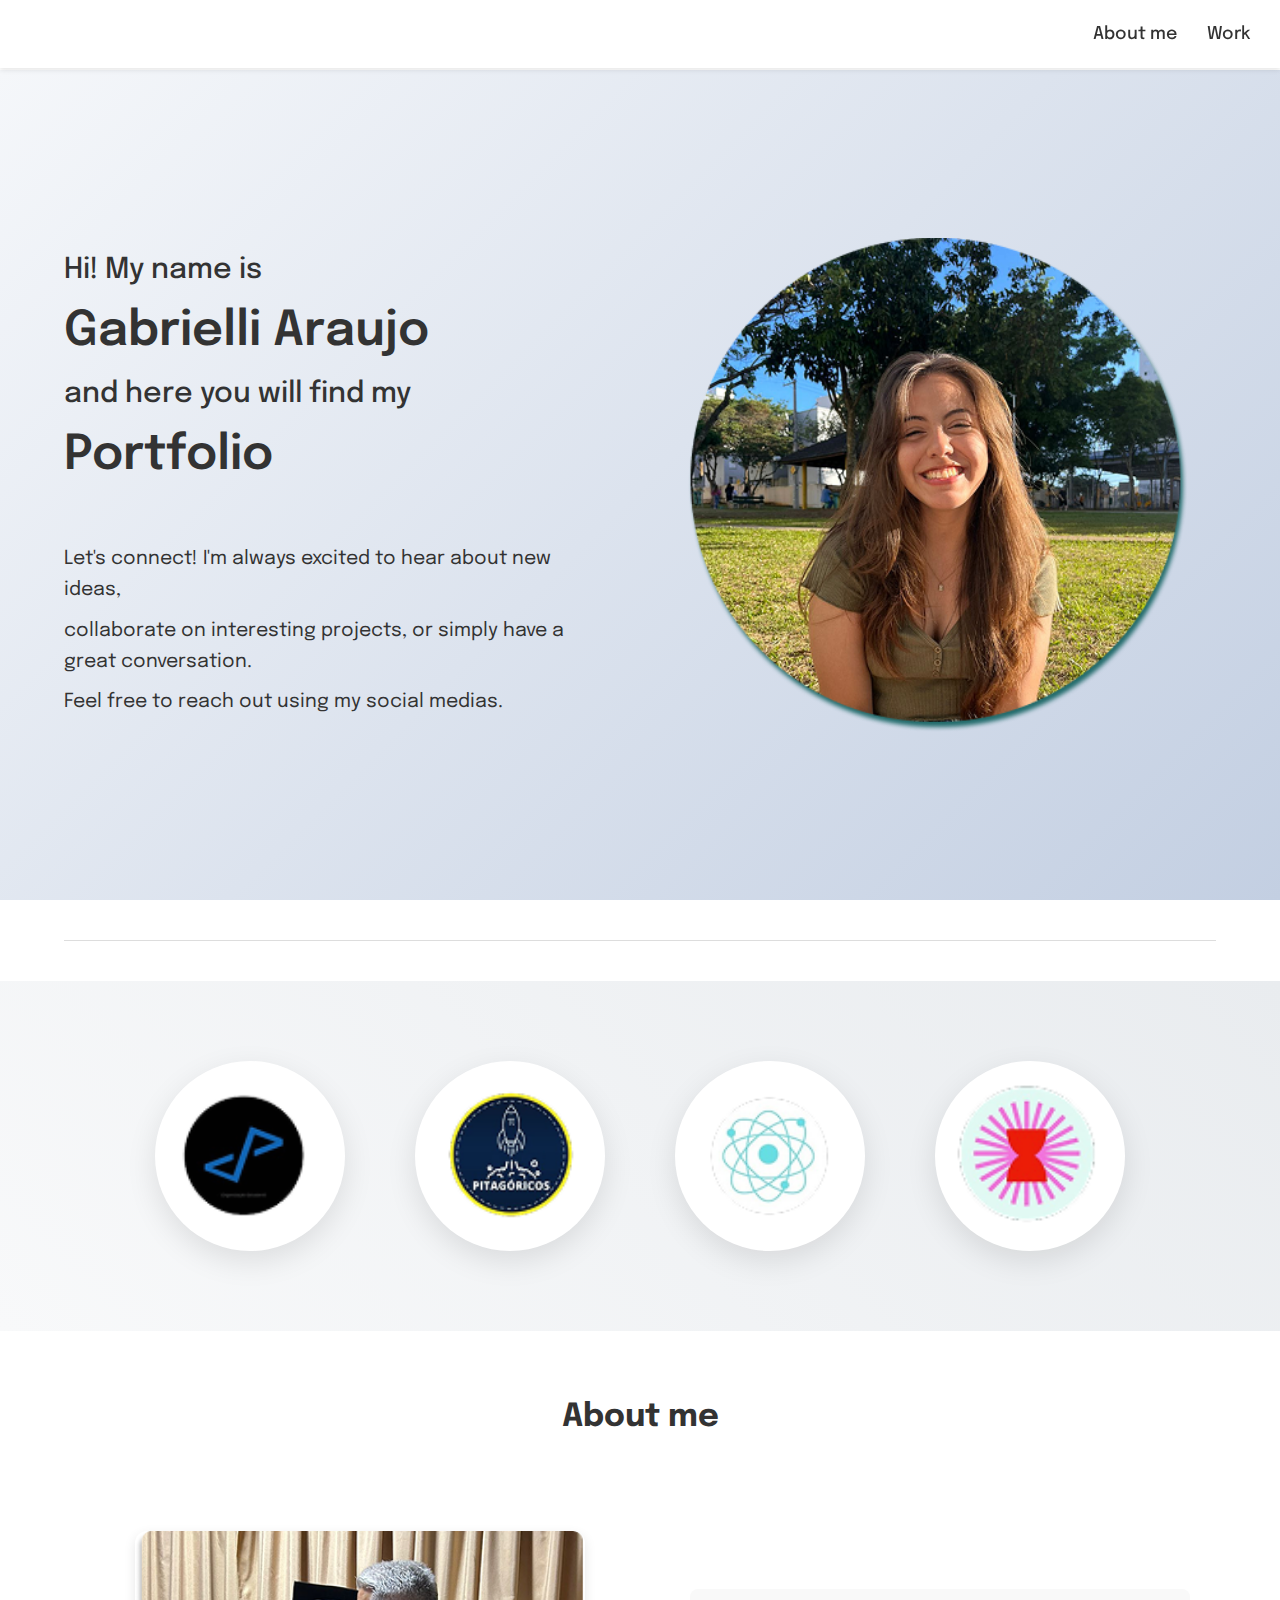
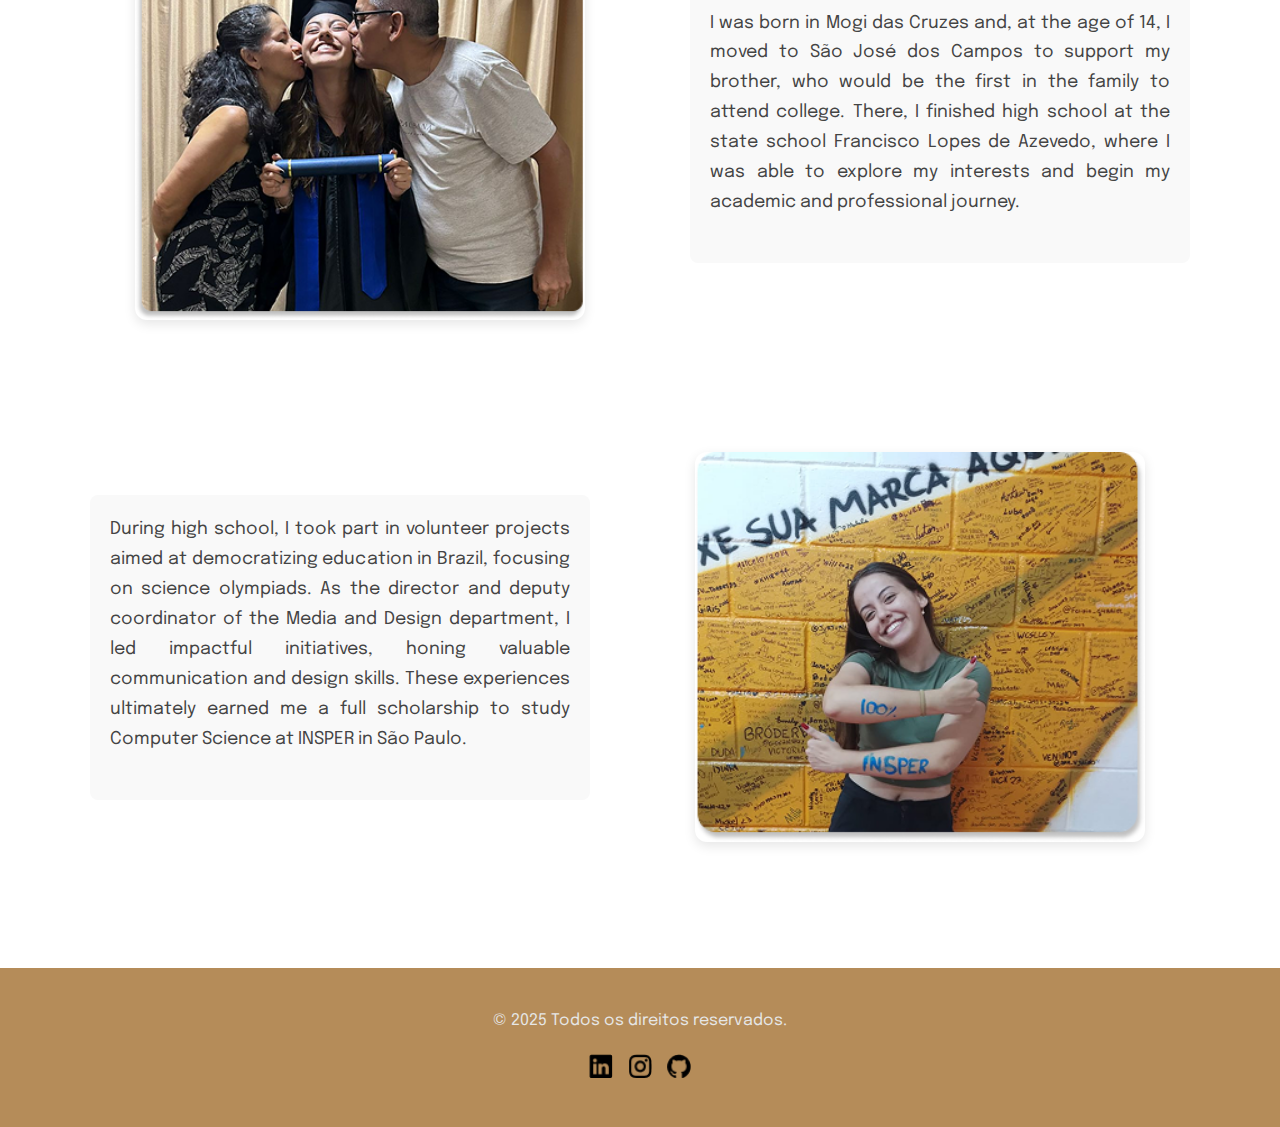
<file: index.html>
<!DOCTYPE html>
<html lang="pt-BR">
<head>
    <meta charset="UTF-8">
    <meta name="viewport" content="width=device-width, initial-scale=1.0">
    <link rel="stylesheet" href="styles.css">
    <link rel="preconnect" href="https://fonts.googleapis.com">
    <link rel="preconnect" href="https://fonts.gstatic.com" crossorigin>
    <link href="https://fonts.googleapis.com/css2?family=Epilogue:wght@400;500;600&display=swap" rel="stylesheet">
    <title>Minha Página</title>
</head>
<body>
    <header>
        <nav>
            <ul class="nav-links">
                <li><a href = "index.html">About me</a></li>
                <li><a href="work.html">Work</a></li>
            </ul>
        </nav>
    </header>

<section class="hero-section">
    <div class="hero-content">
        <div class="intro-container">
            <h2>Hi! My name is</h2>
            <h1>Gabrielli Araujo</h1>
            <h2>and here you will find my</h2>
            <h1>Portfolio</h1>
        </div>

        <div class="description-contact">
            <h3>Let's connect! I'm always excited to hear about new ideas,</h3>
            <h3>collaborate on interesting projects, or simply have a great conversation.</h3>
            <h3>Feel free to reach out using my social medias.</h3>
        </div>
    </div>
    
    <div class="img-gabi">
        <img src="docs/Images/Foto-Gabi.jpg" alt="Foto de Gabrielli">
    </div>
</section>

<div class="divider-line"></div>

<section class="logos-section">
    <a href="https://www.inspercode.com">
        <img src="docs/Images/InsperCode.png" alt="InsperCode">
    </a>
    <a href="https://www.instagram.com/pitagoricos/">
        <img src="docs/Images/1.png" alt="Pitagóricos">
    </a>
    <a href="https://www.instagram.com/cnquimica/">
        <img src="docs/Images/2.png" alt="Campeonato Nacional de Química">
    </a>
    <a href="https://ampulhetadosaber.com">
        <img src="docs/Images/3.png" alt="Ampulheta do Saber">
    </a>
</section>   

<section class="about-section">
    <h1>About me</h1>
    <div class="about-container">
        <figure class="about-image">
            <img src="docs/Images/Pais-da-Gabi.jpg" alt="Foto com Família">
        </figure>
        <div class="about-text">
            <p>
                I was born in Mogi das Cruzes and, at the age of 14, I moved to São José dos Campos to support my brother, who would be the first in the family to attend college. There, I finished high school at the state school Francisco Lopes de Azevedo, where I was able to explore my interests and begin my academic and professional journey.
            </p>
        </div>
    </div>
    <div class="about-container reversed">
        <div class="about-text">
            <p>During high school, I took part in volunteer projects aimed at democratizing education in Brazil, focusing on science olympiads. As the director and deputy coordinator of the Media and Design department, I led impactful initiatives, honing valuable communication and design skills. These experiences ultimately earned me a full scholarship to study Computer Science at INSPER in São Paulo.</p>
        </div>
        <figure class="about-image">
            <img src="docs/Images/Gabi-Aprovação.jpg" alt="Foto aprovação">
        </figure>
    </div>
</section>

    <footer>
        <p>&copy; 2025 Todos os direitos reservados.</p>
        <figure>
            <a href="https://www.linkedin.com/in/gabriellisoaresaraujo">
                <img src="docs/Images/Linkedin-Logo.png" alt ="LinkedIn">
            </a>
            <a href="https://www.instagram.com/saraujobi_/">
                <img src="docs/Images/Instagram-Logo.png" alt="Instagram">
            </a>
            <a href="https://github.com/bisaraujo">
                <img src="docs/Images/Github-Logo.png" alt="Github">
            </a>
        </figure>
    </footer>
</body>
</html>
</file>
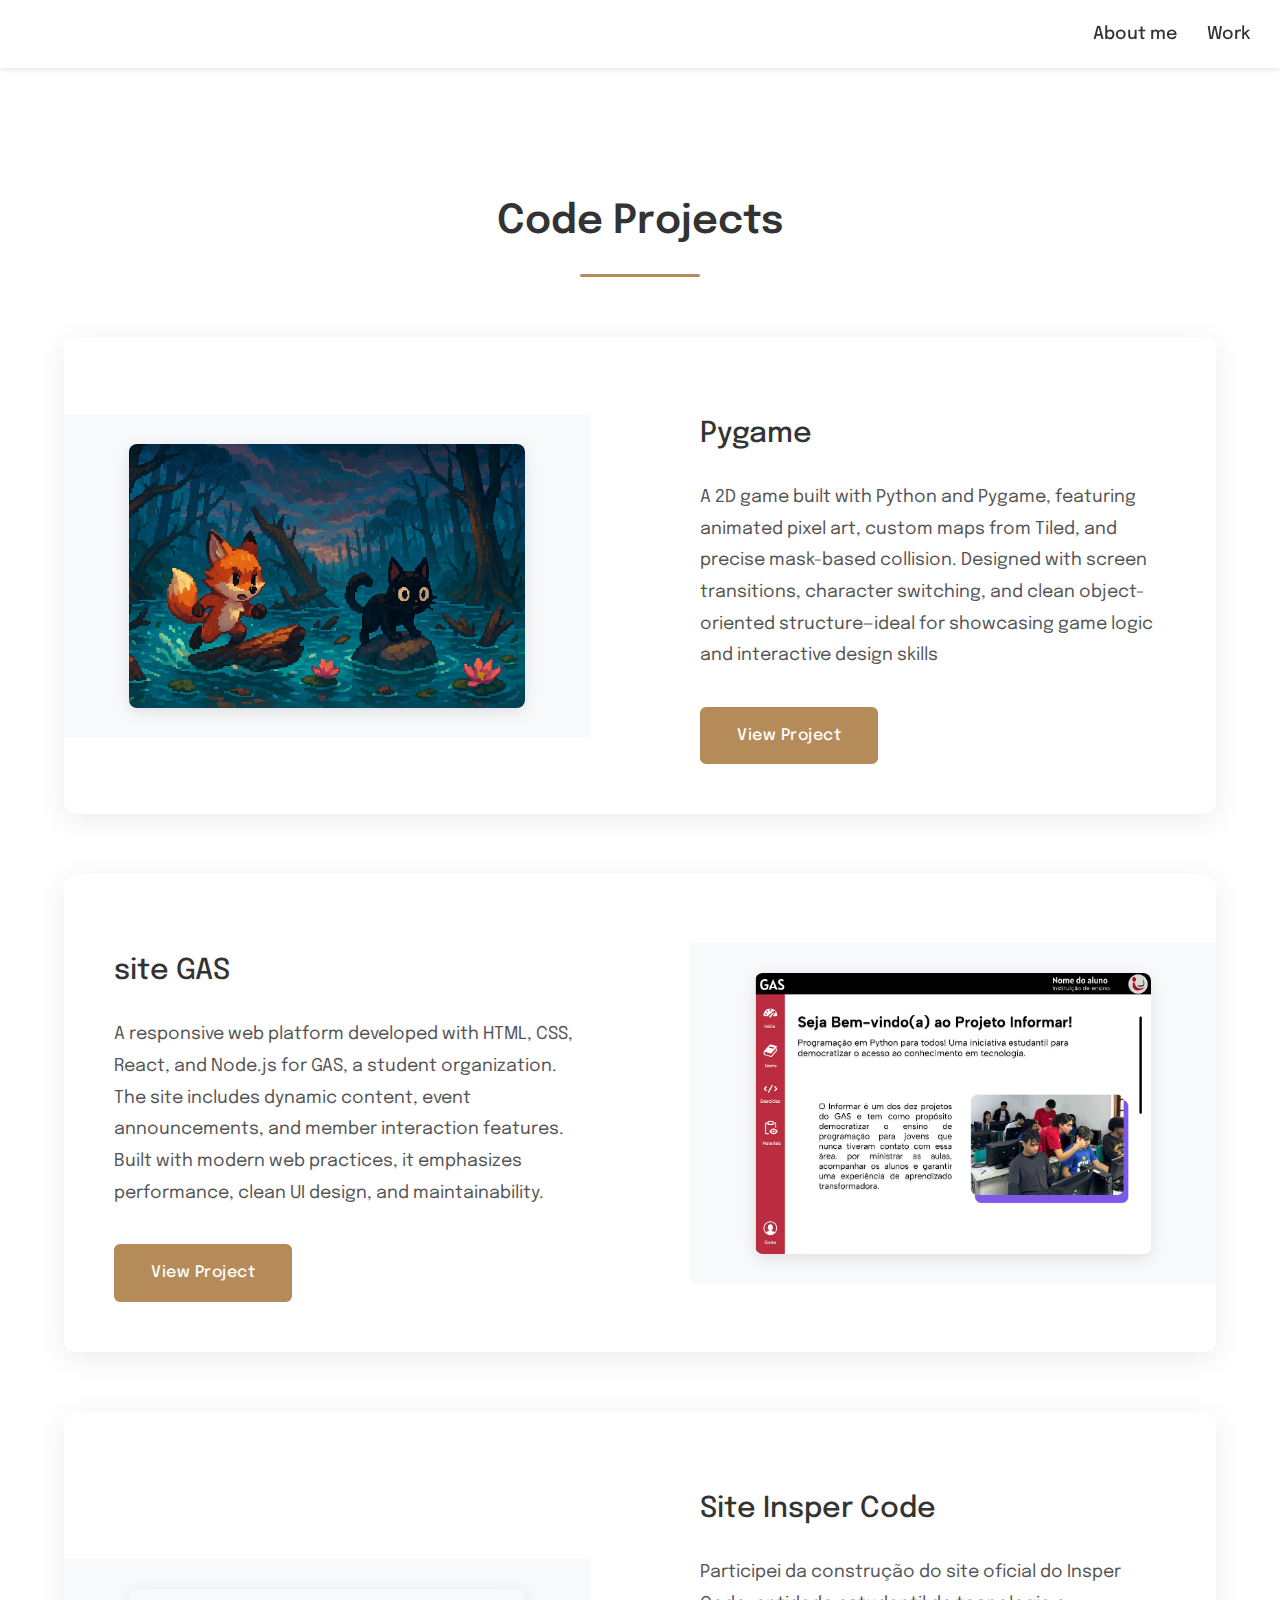
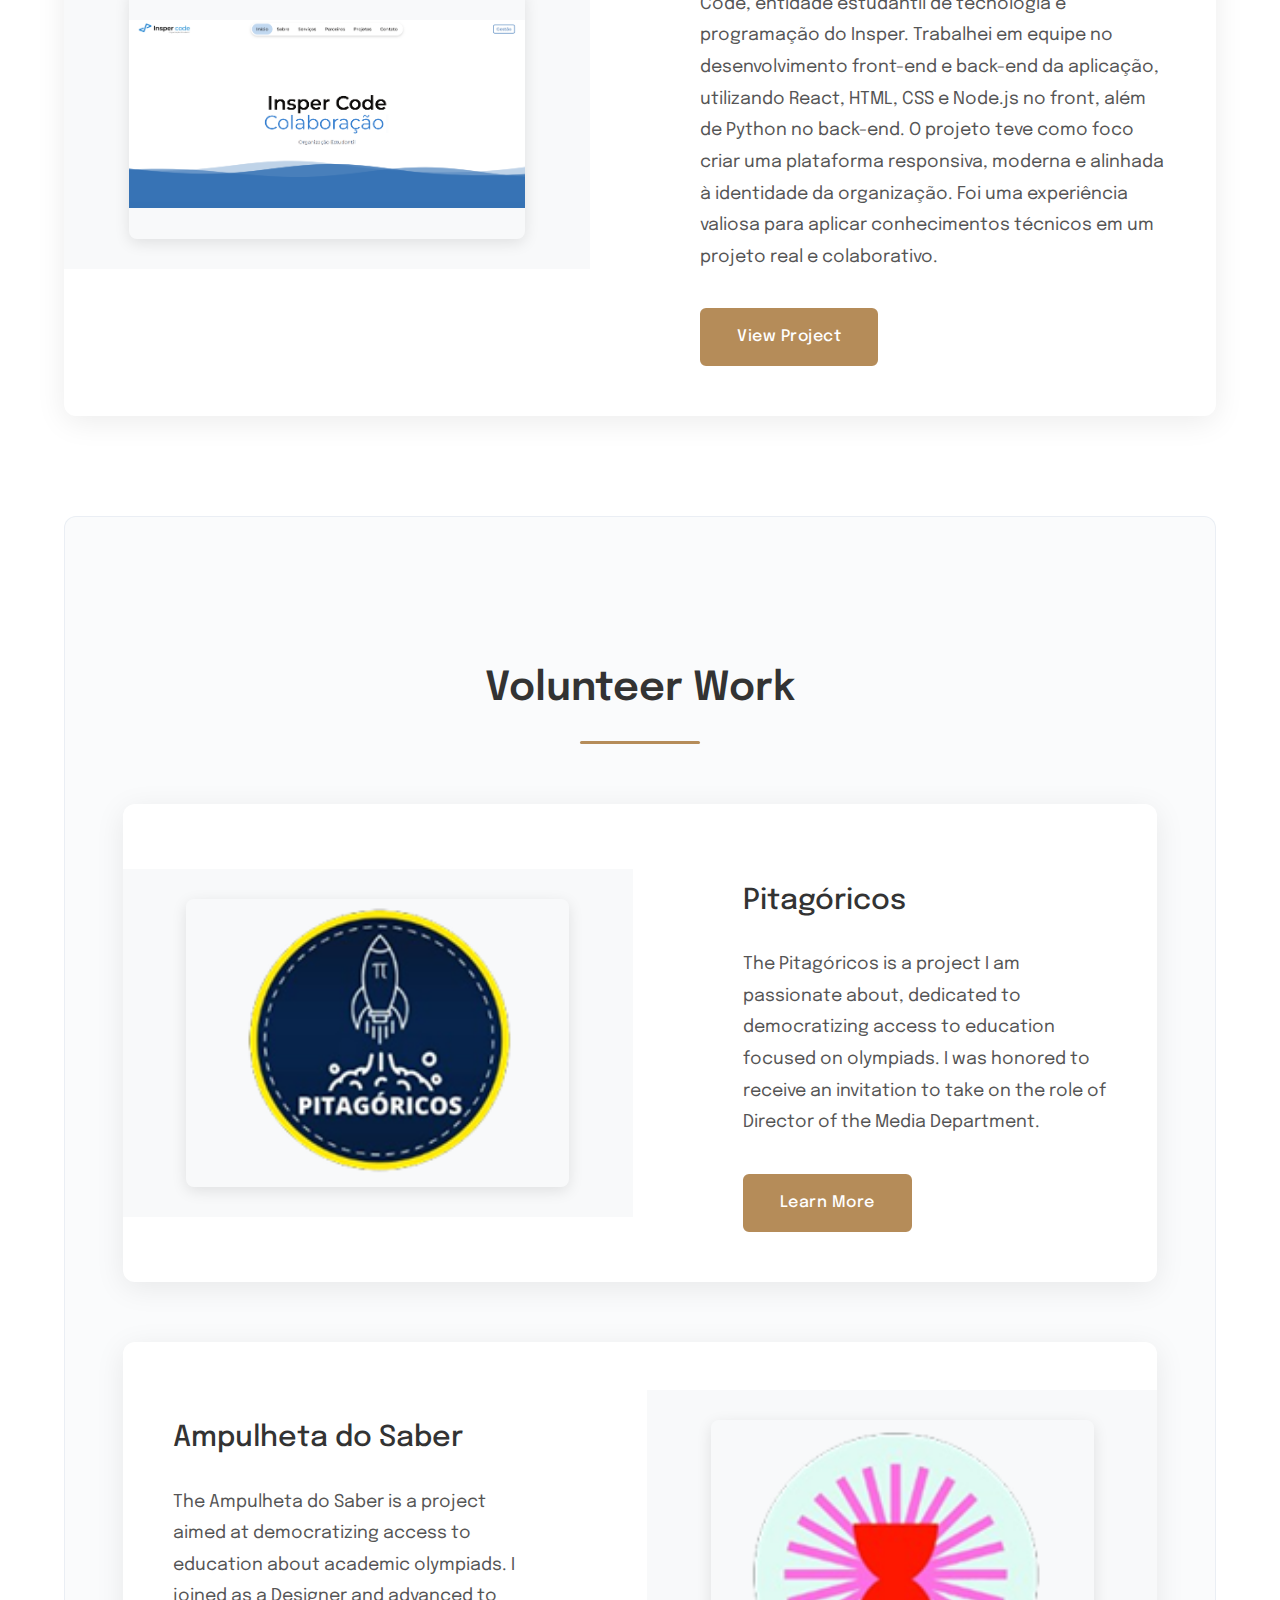
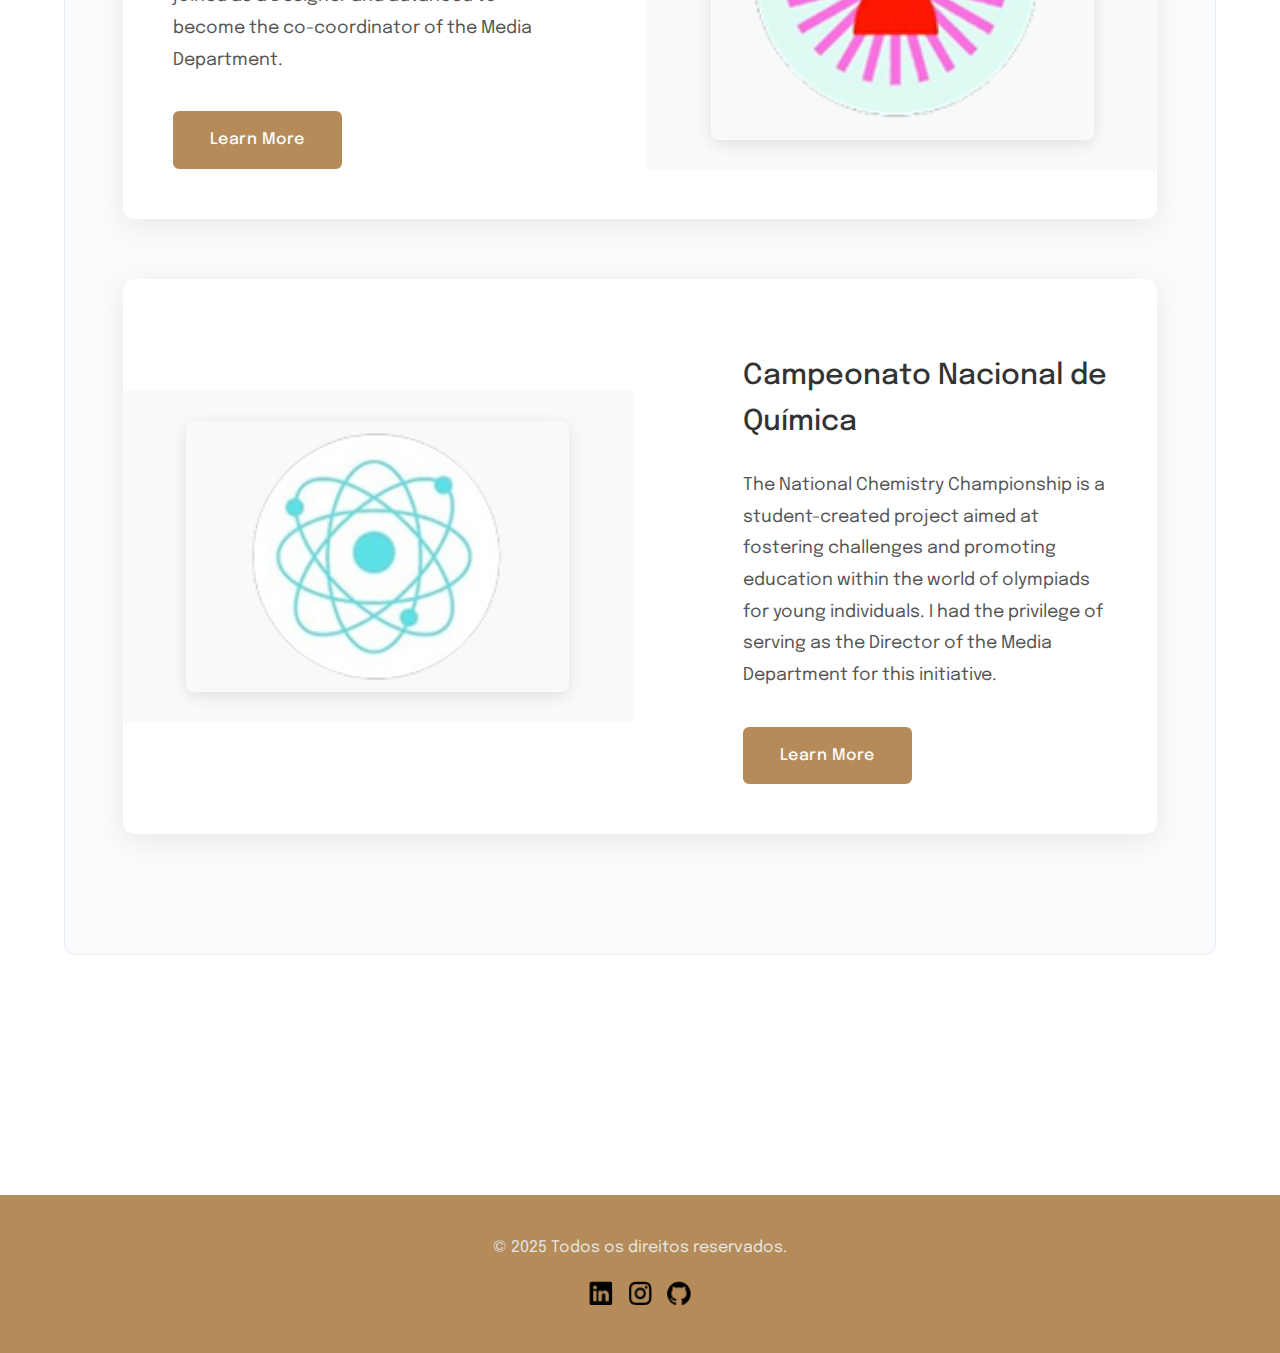
<file: work.html>
<!DOCTYPE html>
<html lang="pt-BR">
<head>
    <meta charset="UTF-8">
    <meta name="viewport" content="width=device-width, initial-scale=1.0">
    <link rel="stylesheet" href="styles.css">
    <link rel="stylesheet" href="work.css">
    <link rel="preconnect" href="https://fonts.googleapis.com">
    <link rel="preconnect" href="https://fonts.gstatic.com" crossorigin>
    <link href="https://fonts.googleapis.com/css2?family=Epilogue:wght@400;500;600&display=swap" rel="stylesheet">
    <title>My Work</title>
</head>
<body>
    <header>
        <nav>
            <ul class="nav-links">
                <li><a href="index.html">About me</a></li>
                <li><a href="work.html">Work</a></li>
            </ul>
        </nav>
    </header>

    <main class="work-main">
        
        <section class="projects-section">
            <h1 class="section-title">Code Projects</h1>
            
            <div class="project-card">
                <div class="project-image">
                    <img src="docs/Images/Pygame.png" alt="Projeto 1">
                </div>
                <div class="project-content">
                    <h2>Pygame</h2>
                    <p>A 2D game built with Python and Pygame, featuring animated pixel art, custom maps from Tiled, and precise mask-based collision. Designed with screen transitions, character switching, and clean object-oriented structure—ideal for showcasing game logic and interactive design skills</p>
                    <a href="https://insper-classroom.github.io/projeto-pygame-site-verde-gabi-e-galdino/" class="project-button">View Project</a>
                </div>
            </div>
            
            <div class="project-card reverse">
                <div class="project-image">
                    <img src="docs/Images/Captura de tela 2025-07-21 103850.png" alt="Projeto 2">
                </div>
                <div class="project-content">
                    <h2>site GAS</h2>
                    <p>A responsive web platform developed with HTML, CSS, React, and Node.js for GAS, a student organization. The site includes dynamic content, event announcements, and member interaction features. Built with modern web practices, it emphasizes performance, clean UI design, and maintainability.</p>
                    <a href="#" class="project-button">View Project</a>
                </div>
            </div>

            <div class="project-card">
                <div class="project-image">
                    <img src="docs/Images/Captura de tela 2025-07-21 105255.png" alt="Projeto 3">
                </div>
                <div class="project-content">
                    <h2>Site Insper Code</h2>
                    <p>Participei da construção do site oficial do Insper Code, entidade estudantil de tecnologia e programação do Insper. Trabalhei em equipe no desenvolvimento front-end e back-end da aplicação, utilizando React, HTML, CSS e Node.js no front, além de Python no back-end. O projeto teve como foco criar uma plataforma responsiva, moderna e alinhada à identidade da organização. Foi uma experiência valiosa para aplicar conhecimentos técnicos em um projeto real e colaborativo.</p>
                    <a href="https://www.inspercode.com" class="project-button">View Project</a>
                </div>
            </div>
        </section>

        <!-- Seção Projetos Voluntários -->
        <section class="projects-section volunteer">
            <h1 class="section-title">Volunteer Work</h1>
            
            <div class="project-card">
                <div class="project-image">
                    <img src="docs/Images/Pitagoricos.png" alt="Voluntário 1">
                </div>
                <div class="project-content">
                    <h2>Pitagóricos</h2>
                    <p>The Pitagóricos is a project I am passionate about, dedicated to democratizing access to education focused on olympiads. I was honored to receive an invitation to take on the role of Director of the Media Department.</p>
                    <a href="https://www.instagram.com/pitagoricos/" class="project-button">Learn More</a>
                </div>
            </div>
            
            <div class="project-card reverse">
                <div class="project-image">
                    <img src="docs/Images/Ampulheta.png" alt="Voluntário 2">
                </div>
                <div class="project-content">
                    <h2>Ampulheta do Saber</h2>
                    <p>The Ampulheta do Saber is a project aimed at democratizing access to education about academic olympiads. I joined as a Designer and advanced to become the co-coordinator of the Media Department.</p>
                    <a href="https://ampulhetadosaber.com" class="project-button">Learn More</a>
                </div>
            </div>
            <div class="project-card">
                <div class="project-image">
                    <img src="docs/Images/CNQ.png" alt="Voluntário 3">
                </div>
                <div class="project-content">
                    <h2>Campeonato Nacional de Química</h2>
                    <p>The National Chemistry Championship is a student-created project aimed at fostering challenges and promoting education within the world of olympiads for young individuals. I had the privilege of serving as the Director of the Media Department for this initiative.</p>
                    <a href="docs/images\cnq-logo.png" class="project-button">Learn More</a>
                </div>
            </div>
        </section>
    </main>

    <footer>
        <p>&copy; 2025 Todos os direitos reservados.</p>
        <figure>
            <a href="https://www.linkedin.com/in/gabriellisoaresaraujo">
                <img src="docs/Images/Linkedin-Logo.png" alt="LinkedIn">
            </a>
            <a href="https://www.instagram.com/saraujobi_/">
                <img src="docs/Images/Instagram-Logo.png" alt="Instagram">
            </a>
            <a href="https://github.com/bisaraujo">
                <img src="docs/Images/Github-Logo.png" alt="Github">
            </a>
        </figure>
    </footer>
</body>
</html>
</file>
<file: work.css>
/* work.css - Estilo profissional mantendo sua identidade visual */

/* Estrutura Principal */
.work-main {
    padding: 40px 5% 80px;
    max-width: 1200px;
    margin: 0 auto;
}

/* Títulos das Seções */
.section-title {
    font-size: 2.5rem;
    font-weight: 600;
    color: #333;
    margin: 80px 0 50px;
    text-align: center;
    position: relative;
    font-family: 'Epilogue', sans-serif;
}

.section-title::after {
    content: '';
    display: block;
    width: 120px;
    height: 3px;
    background: rgb(181, 140, 89);
    margin: 20px auto 0;
    border-radius: 3px;
}

/* Cards de Projetos */
.projects-section {
    margin-bottom: 100px;
}

.projects-section.volunteer {
    background: rgba(245, 247, 250, 0.5); /* Tom mais suave que combina com seu hero */
    padding: 60px 5%;
    border-radius: 12px;
    border: 1px solid rgba(195, 207, 226, 0.3); /* Borda sutil combinando com o gradiente do hero */
}

.project-card {
    display: flex;
    align-items: center;
    gap: 60px;
    margin: 60px 0;
    background: white;
    border-radius: 12px;
    box-shadow: 0 6px 30px rgba(0,0,0,0.08);
    overflow: hidden;
    transition: transform 0.3s ease, box-shadow 0.3s ease;
}

.project-card:hover {
    transform: translateY(-5px);
    box-shadow: 0 12px 40px rgba(0,0,0,0.12);
}

.project-card.reverse {
    flex-direction: row-reverse;
}

/* Imagens dos Projetos - MELHORIAS APLICADAS */
.project-image {
    flex: 1;
    min-width: 450px;
    display: flex;
    align-items: center;
    justify-content: center;
    padding: 30px; /* Espaçamento interno para afastar das bordas */
    background: #f8f9fa; /* Cor de fundo suave caso a imagem não preencha completamente */
}

.project-image img {
    width: 85%; /* Reduz a largura para criar espaço nas laterais */
    height: auto;
    max-width: 400px; /* Limita o tamanho máximo */
    min-height: 250px;
    max-height: 320px;
    object-fit: contain; /* Mantém proporções sem cortar */
    object-position: center; /* Centraliza a imagem */
    display: block;
    transition: transform 0.5s ease;
    border-radius: 8px; /* Bordas arredondadas sutis na imagem */
    box-shadow: 0 4px 15px rgba(0,0,0,0.1); /* Sombra sutil para destacar */
}

.project-card:hover .project-image img {
    transform: scale(1.03);
}

/* Conteúdo dos Cards */
.project-content {
    flex: 1;
    padding: 50px;
}

.project-content h2 {
    font-size: 1.8rem;
    color: #333;
    margin-bottom: 25px;
    font-weight: 500;
    font-family: 'Epilogue', sans-serif;
}

.project-content p {
    font-size: 1.1rem;
    line-height: 1.8;
    color: #555;
    margin-bottom: 35px;
    font-weight: 400;
}

/* Botões */
.project-button {
    display: inline-block;
    padding: 14px 35px;
    background: rgb(181, 140, 89);
    color: white;
    text-decoration: none;
    border-radius: 6px;
    font-weight: 500;
    transition: all 0.3s ease;
    border: 2px solid rgb(181, 140, 89);
    font-family: 'Epilogue', sans-serif;
    letter-spacing: 0.5px;
}

.project-button:hover {
    background: transparent;
    color: rgb(181, 140, 89);
    transform: translateY(-2px);
}

/* Responsividade */
@media (max-width: 1100px) {
    .project-card {
        flex-direction: column;
        gap: 0;
        margin: 50px 0;
    }
    
    .project-card.reverse {
        flex-direction: column;
    }
    
    .project-image {
        min-width: 100%;
        max-height: 400px;
        padding: 25px; /* Mantém o padding em telas menores */
    }
    
    .project-image img {
        min-height: 200px; /* Altura mínima reduzida para mobile */
        max-height: 280px;
        width: 90%; /* Aumenta um pouco a largura em mobile */
        max-width: 350px;
    }
    
    .project-content {
        padding: 40px;
    }
}

@media (max-width: 768px) {
    .section-title {
        font-size: 2.2rem;
        margin: 60px 0 40px;
    }
    
    .section-title::after {
        width: 80px;
        margin: 15px auto 0;
    }
    
    .project-image {
        min-width: 100%;
    }
    
    .project-image {
        min-width: 100%;
        padding: 20px; /* Reduz o padding em tablets */
    }
    
    .project-image img {
        min-height: 180px;
        max-height: 250px;
        width: 90%;
        max-width: 320px;
    }
    
    .project-content {
        padding: 30px;
    }
    
    .project-content h2 {
        font-size: 1.6rem;
    }
    
    .project-content p {
        font-size: 1rem;
    }
    
    .project-button {
        padding: 12px 28px;
    }
    
    .projects-section.volunteer {
        padding: 40px 5%;
    }
}

@media (max-width: 480px) {
    .section-title {
        font-size: 1.8rem;
    }
    
    .project-image {
        padding: 15px; /* Padding menor para mobile */
    }
    
    .project-image img {
        min-height: 160px;
        max-height: 220px;
        width: 95%;
        max-width: 280px;
    }
    
    .project-content {
        padding: 25px;
    }
    
    .project-content h2 {
        font-size: 1.4rem;
        margin-bottom: 15px;
    }
    
    .project-content p {
        margin-bottom: 25px;
    }
}
</file>
<file: styles.css>
/* RESET E CONFIGURAÇÕES GERAIS */
body {
    margin: 0;
    padding: 0;
    font-family: 'Epilogue', sans-serif;
    color: #333;
    line-height: 1.6;
    padding-top: 70px; /* Compensa o header fixo */
}

/* HEADER */
header {
    position: fixed;
    top: 0;
    width: 100%;
    padding: 20px 0;
    background-color: white;
    z-index: 1000;
    box-shadow: 0 2px 5px rgba(0,0,0,0.1);
    font-weight: 400;
}

.nav-links {
    display: flex;
    justify-content: flex-end;
    list-style: none;
    padding: 0;
    margin: 0 30px 0 0;
    gap: 30px;
}

.nav-links a {
    text-decoration: none;
    color: #333;
    font-weight: 500;
    font-size: 1.1rem;
    transition: color 0.3s ease;
}

.nav-links a:hover {
    color: rgb(181, 140, 89);
}

/* HERO SECTION */
.hero-section {
    position: relative;
    display: flex;
    justify-content: space-between;
    align-items: center;
    padding: 0 5%;
    min-height: calc(100vh - 70px);
    overflow: hidden;
}

.hero-section::before {
    content: '';
    position: absolute;
    top: 0;
    left: 0;
    width: 100%;
    height: 100%;
    background: linear-gradient(135deg, #f5f7fa 0%, #c3cfe2 100%);
    z-index: -1;
}

.hero-content {
    flex: 1;
    display: flex;
    flex-direction: column;
    justify-content: center;
    max-width: 600px;
    padding-right: 40px;
}

.intro-container {
    margin-bottom: 40px;
}

.intro-container h1 {
    font-size: 3rem;
    font-weight: 600;
    margin: 10px 0;
    line-height: 1.2;
}

.intro-container h2 {
    font-size: 1.8rem;
    font-weight: 500;
    margin: 5px 0;
}

.description-contact {
    font-weight: 400;
    line-height: 1.6;
    max-width: 500px;
}

.description-contact h3 {
    font-size: 1.2rem;
    margin: 10px 0;
    font-weight: 400;
}

.img-gabi {
    display: flex;
    align-items: center;
    justify-content: center;
    flex: 1;
}

.img-gabi img {
    max-width: 100%;
    width: 500px;
    height: auto;
}

/* DIVIDER LINE */
.divider-line {
    height: 1px;
    background-color: #ddd;
    margin: 40px 5%;
}

/* LOGOS SECTION - IMAGENS MUITO MAIORES */
.logos-section {
    display: flex;
    justify-content: center;
    align-items: center;
    flex-wrap: wrap;
    gap: 70px;
    padding: 80px 5%;
    background: linear-gradient(45deg, #f8f9fa 0%, #e9ecef 100%);
    margin: 40px 0;
}

.logos-section a {
    display: flex;
    align-items: center;
    justify-content: center;
    padding: 15px;
    background: white;
    border-radius: 50%; /* Círculo perfeito */
    box-shadow: 0 10px 30px rgba(0,0,0,0.1);
    transition: all 0.4s cubic-bezier(0.4, 0, 0.2, 1);
    width: 160px;
    height: 160px;
}

.logos-section a:hover {
    transform: translateY(-10px) scale(1.08);
    box-shadow: 0 25px 50px rgba(0,0,0,0.2);
    background: linear-gradient(135deg, #ffffff 0%, #f8f9fa 100%);
}

.logos-section img {
    width: 180px;
    height: 180px;
    object-fit: contain;
    transition: all 0.4s ease;
    filter: grayscale(10%);
    border-radius: 50%; /* Se a imagem também for circular */
}

.logos-section a:hover img {
    filter: grayscale(0%) brightness(1.1);
    transform: scale(1.1);
}

/* ABOUT SECTION - Versão refinada */
.about-section {
    padding: 0 5%;
    display: flex;
    flex-direction: column;
    align-items: center;
}

.about-container {
    display: flex;
    justify-content: center;
    align-items: center; /* Alterado para center para alinhamento vertical */
    gap: 60px; /* Aumentei o gap para melhor respiração */
    margin: 50px 0; /* Mais espaço entre seções */
    max-width: 1100px; /* Largura um pouco maior */
    width: 100%;
}

.about-container.reverse {
    flex-direction: row-reverse;
}

.about-image {
    flex: 1;
    min-width: 350px; /* Largura mínima maior */
    display: flex;
    justify-content: center;
    align-items: center; /* Centraliza a imagem verticalmente */
}

.about-image img {
    width: 100%;
    max-width: 450px; /* Imagem um pouco maior */
    height: auto;
    border-radius: 12px; /* Bordas mais arredondadas */
    object-fit: cover;
    box-shadow: 0 4px 12px rgba(0,0,0,0.1); /* Sombra sutil */
}

.about-text {
    flex: 1;
    max-width: 500px;
    padding: 20px;
    background: #f9f9f9; /* Fundo sutil para o texto */
    border-radius: 8px;
}

.about-text p {
    margin: 0 0 25px 0;
    font-size: 1.1rem;
    line-height: 1.7;
    color: #444; /* Cor mais suave */
    text-align: justify; /* Texto justificado */
}

/* Responsividade refinada */
@media (max-width: 900px) {
    .about-container,
    .about-container.reverse {
        flex-direction: column;
        gap: 30px;
        margin: 40px 0;
    }
    
    .about-image {
        min-width: 100%;
    }
    
    .about-image img {
        max-width: 100%;
    }
    
    .about-text {
        max-width: 100%;
        padding: 20px;
    }
}

@media (max-width: 480px) {
    .about-text p {
        font-size: 1rem;
        line-height: 1.6;
    }
}

/* FOOTER */
footer {
    background-color: rgb(181, 140, 89);
    padding: 40px 20px;
    text-align: center;
    margin-top: 60px;
}

footer p {
    color: rgb(230, 231, 231);
    max-width: 600px;
    margin: 0 auto 20px;
    text-align: center;
}

footer figure {
    display: flex;
    gap: 15px;
    justify-content: center;
    margin: 0;
    padding: 0;
}

footer img {
    width: 24px;
    height: 24px;
    transition: 0.3s;
}

footer img:hover {
    opacity: 0.8;
    transform: translateY(-3px);
}

@media (max-width: 768px) {
    .hero-section {
        flex-direction: column;
        padding-top: 40px;
        min-height: auto;
    }
    
    .hero-content {
        order: 1;
        max-width: 100%;
        padding-right: 0;
        margin-bottom: 40px;
    }
    
    .img-gabi {
        order: 2;
        margin-top: 40px;
    }
    
    .img-gabi img {
        width: 300px;
    }
    
    .intro-container h1 {
        font-size: 2.2rem;
    }
    
    .intro-container h2 {
        font-size: 1.4rem;
    }
    
    .description-contact h3 {
        font-size: 1rem;
    }
    
    .logos-section {
        gap: 40px;
        padding: 50px 5%;
        margin: 20px 0;
    }
    
    .logos-section a {
        width: 120px;
        height: 120px;
        padding: 10px;
    }
    
    .logos-section img {
        width: 140px;
        height: 140px;
    }
}
</file>
